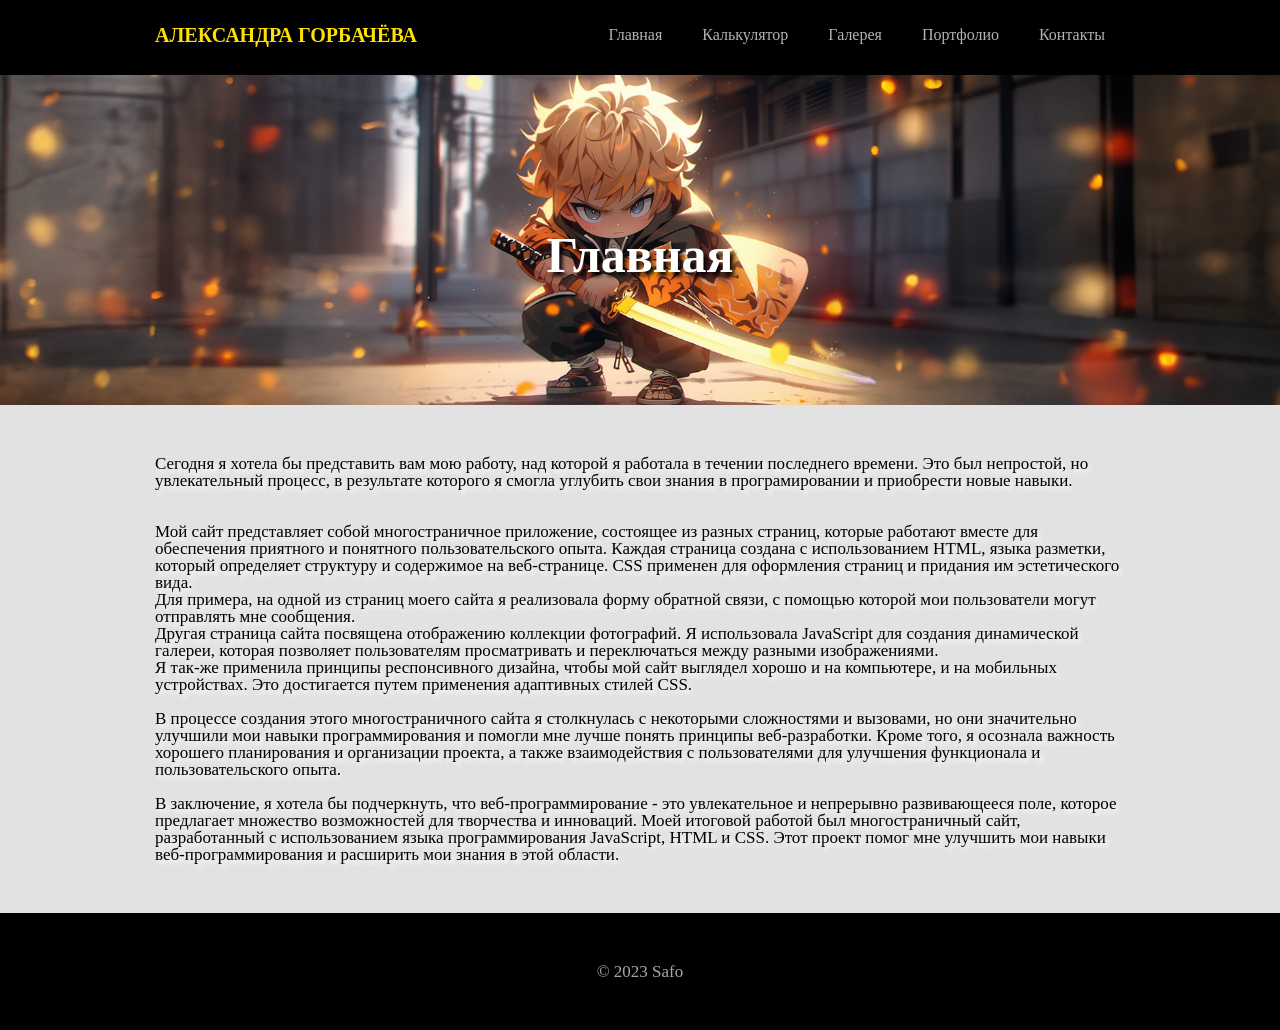
<file: index.html>
<!DOCTYPE html>
<html lang="ru">

<head>
    <meta charset="UTF-8">
    <title>Мой проект</title>
    <meta http-equiv="X-UA-Compatible" content="IE-edge" />
    <meta name="viewport" content="width=device-width, initial-scale=1.0">
    <link rel="stylesheet" href="assets/css/index.css">
    <link rel="shortcut icon" href="img/free-icon-japanese-4917696.ico">

    <link rel="preconnect" href="https://fonts.googleapis.com">
    <link rel="preconnect" href="https://fonts.gstatic.com" crossorigin>
    <link href="https://fonts.googleapis.com/css2?family=Montserrat:wght@400;500;600;700&display=swap" rel="stylesheet">
</head>

<body>
    <nav class="navbar">
        <div class="container">
            <div class="navbar__wrap">
                <div class="hamb">
                    <div class="hamb__field" id="hamb">
                        <span class="bar"></span>
                        <span class="bar"></span>
                        <span class="bar"></span>
                    </div>
                </div>
                <a href="#" class="logo" id="logo">Александра Горбачёва</a>
                <ul class="menu" id="menu">
                    <li><a href="index.html">Главная</a></li>
                    <li><a href="pages/calc.html">Калькулятор</a></li>
                    <li><a href="pages/gallery.html">Галерея</a></li>
                    <li><a href="pages/portfolio.html">Портфолио</a></li>
                    <li><a href="pages/contacts.html">Контакты</a></li>
                </ul>
            </div>
        </div>
    </nav>

    <div class="popup" id="popup"></div>

    <header class="header">
        <div class="container">
            <div class="content">
                <h1>Главная</h1>
            </div>
        </div>
    </header>
    <main class="main">
        <div class="container">
            <div class="content">
                <p>
                    Сегодня я хотелa бы представить вам мою работу, над которой я работалa в течении последнего
                    времени.
                    Это был непростой, но увлекательный процесс, в результате которого я смогла углубить свои знания в
                    програмировании и
                    приобрести новые навыки.
                </p>
                <br>
                <br>
                <p>
                    Мой сайт представляет собой многостраничное приложение, состоящее из разных страниц, которые
                    работают вместе для обеспечения приятного и понятного пользовательского опыта. Каждая страница
                    создана с использованием HTML, языка разметки, который определяет структуру и содержимое на
                    веб-странице. CSS применен для оформления страниц и придания им
                    эстетического вида.<br>
                    Для примера, на одной из страниц моего сайта я реализовалa форму обратной связи, с помощью которой
                    мои пользователи могут отправлять мне сообщения.<br>
                    Другая страница сайта посвящена отображению коллекции фотографий. Я использовалa JavaScript для
                    создания динамической галереи, которая позволяет пользователям просматривать и переключаться между
                    разными изображениями.<br>
                    Я так-же применила принципы респонсивного дизайна, чтобы мой сайт выглядел хорошо и на компьютере, и
                    на мобильных устройствах. Это достигается путем применения адаптивных стилей CSS.
                </p><br>
                <p>В процессе создания этого многостраничного сайта я столкнулась с некоторыми сложностями и вызовами,
                    но
                    они значительно улучшили мои навыки программирования и помогли мне лучше понять принципы
                    веб-разработки. Кроме того, я осознала важность хорошего планирования и организации проекта, а также
                    взаимодействия с пользователями для улучшения функционала и пользовательского опыта.
                </p><br>
                <p>В заключение, я хотелa бы подчеркнуть, что веб-программирование - это увлекательное и непрерывно
                    развивающееся поле, которое предлагает множество возможностей для творчества и инноваций. Моей
                    итоговой работой был многостраничный сайт, разработанный с использованием языка программирования
                    JavaScript, HTML и CSS. Этот проект помог мне улучшить мои навыки веб-программирования и расширить
                    мои знания в этой области.
                </p>
            </div>
        </div>
    </main>

    <footer class="footer">
        <div class="container">
            <div class="content">
                &copy; 2023 Safo
            </div>
        </div>
    </footer>
    <script src="assets/js/burger.js"></script>
</body>

</html>
</file>
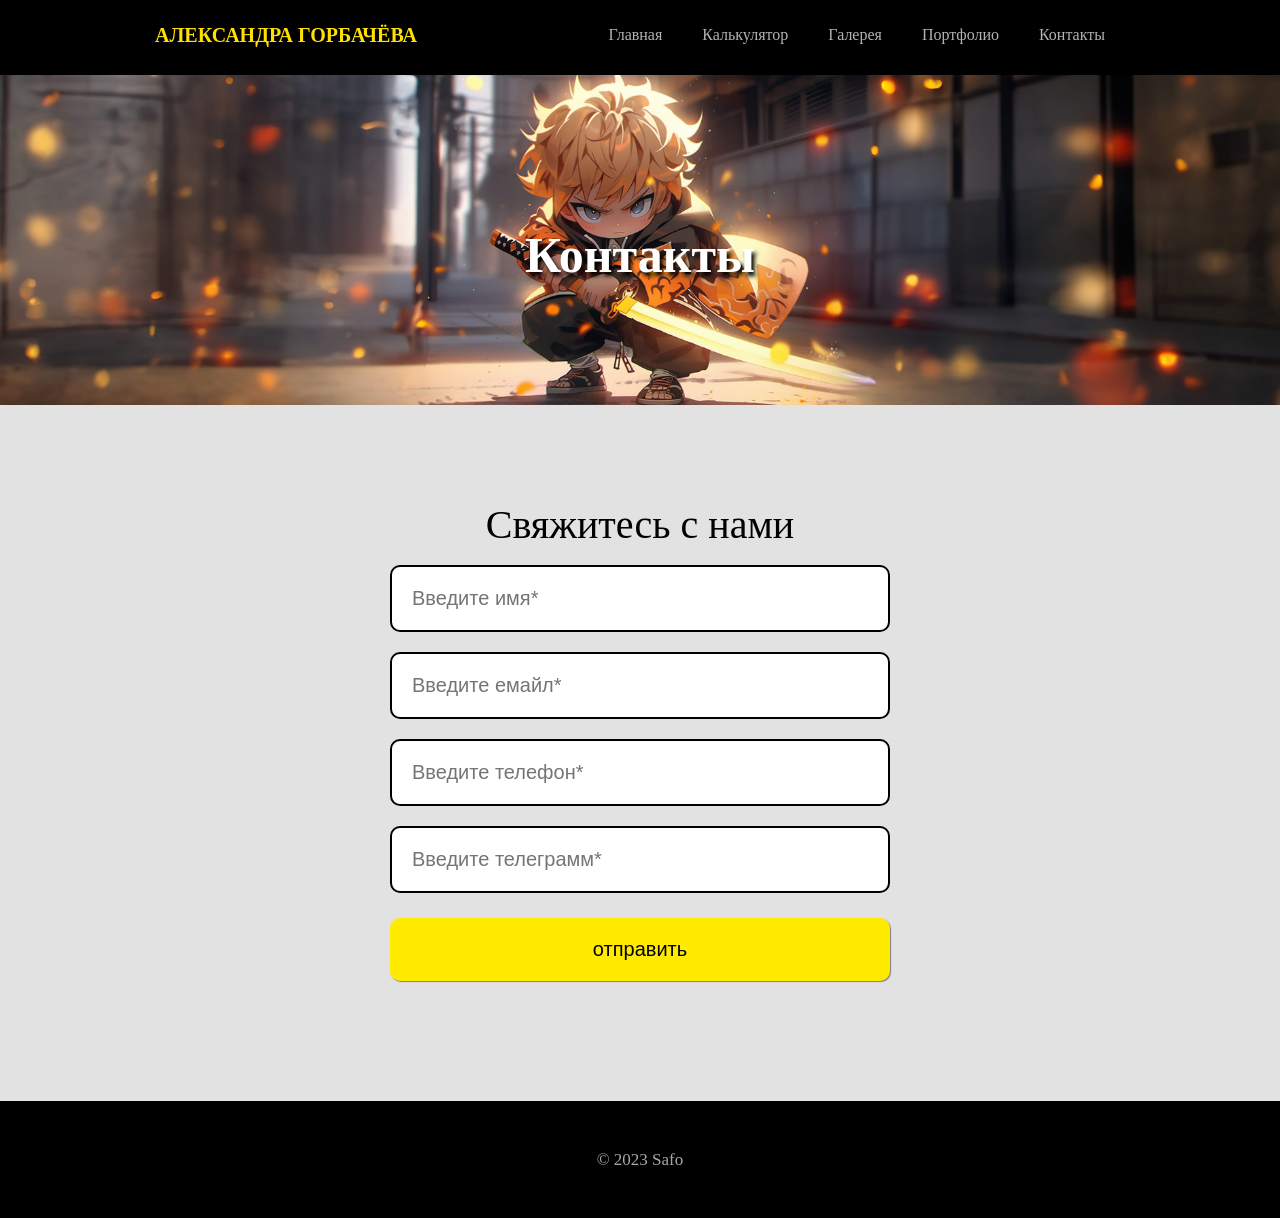
<file: pages/contacts.html>
<!DOCTYPE html>
<html lang="ru">
<head>
    <meta charset="UTF-8">
    <title>Мой проект</title>
    <meta http-equiv="X-UA-Compatible" content="IE-edge" />
    <meta name="viewport" content="width=device-width, initial-scale=1.0">
    <link rel="stylesheet" href="../assets/css/index.css">
    <link rel="shortcut icon" href="../img/free-icon-japanese-4917696.ico">

    <link rel="preconnect" href="https://fonts.googleapis.com">
    <link rel="preconnect" href="https://fonts.gstatic.com" crossorigin>
    <link href="https://fonts.googleapis.com/css2?family=Montserrat:wght@400;500;600;700&display=swap" rel="stylesheet">
</head>

<body>
    <nav class="navbar">
        <div class="container">
            <div class="navbar__wrap">
                <div class="hamb">
                    <div class="hamb__field" id="hamb">
                        <span class="bar"></span>
                        <span class="bar"></span>
                        <span class="bar"></span>
                    </div>
                </div>
                <a href="#" class="logo" id="logo">Александра Горбачёва</a>
                <ul class="menu" id="menu">
                    <li><a href="../index.html">Главная</a></li>
                    <li><a href="calc.html">Калькулятор</a></li>
                    <li><a href="gallery.html">Галерея</a></li>
                    <li><a href="portfolio.html">Портфолио</a></li>
                    <li><a href="contacts.html">Контакты</a></li>
                </ul>
            </div>
        </div>
    </nav>

    <div class="popup" id="popup"></div>

    <header class="header">
        <div class="container">
            <div class="content">
                <h1>Контакты</h1>
            </div>
        </div>
    </header>
    <main class="main">
        <div class="container">
            <div class="content">
              <div class="form__wrap">
                <div class="form__title">Свяжитесь с нами</div>
                <form action="../assets/php/order.php" class="form form-order" method="POST">
                    <div class="form__list">
                        <fieldset class="form__item">
                            <!-- <label for="" class="form__label">Введите имя</label> -->
                            <input type="text" name="username" placeholder="Введите имя*" required minlength="2" maxlength="32" class="form__inp">
                        </fieldset>
                        <fieldset class="form__item">
                            <!-- <label for="" class="form__label">Введите емайл</label> -->
                            <input type="email" name="usermail" placeholder="Введите емайл*" required class="form__inp">
                        </fieldset>
                        <fieldset class="form__item">
                            <!-- <label for="" class="form__label">Введите телефон</label> -->
                            <input type="tel" name="userphone" placeholder="Введите телефон*" required pattern="^\+7[1-9]{10}$" class="form__inp">
                        </fieldset>
                        <fieldset class="form__item">
                            <!-- <label for="" class="form__label">Введите телеграмм</label> -->
                            <input type="text" name="usertelegram" placeholder="Введите телеграмм*" required class="form__inp">
                        </fieldset>

                        <fieldset class="form__item">
                            <button class="form__btn">отправить</button>
                        </fieldset>
                    </div>
                </form>
              </div> 
            </div>
        </div>
    </main>

    <footer class="footer">
        <div class="container">
            <div class="content">
                &copy; 2023 Safo
            </div>
        </div>
    </footer>
    <script src="../assets/js/burger.js"></script>
    
</body>

</html>
</file>
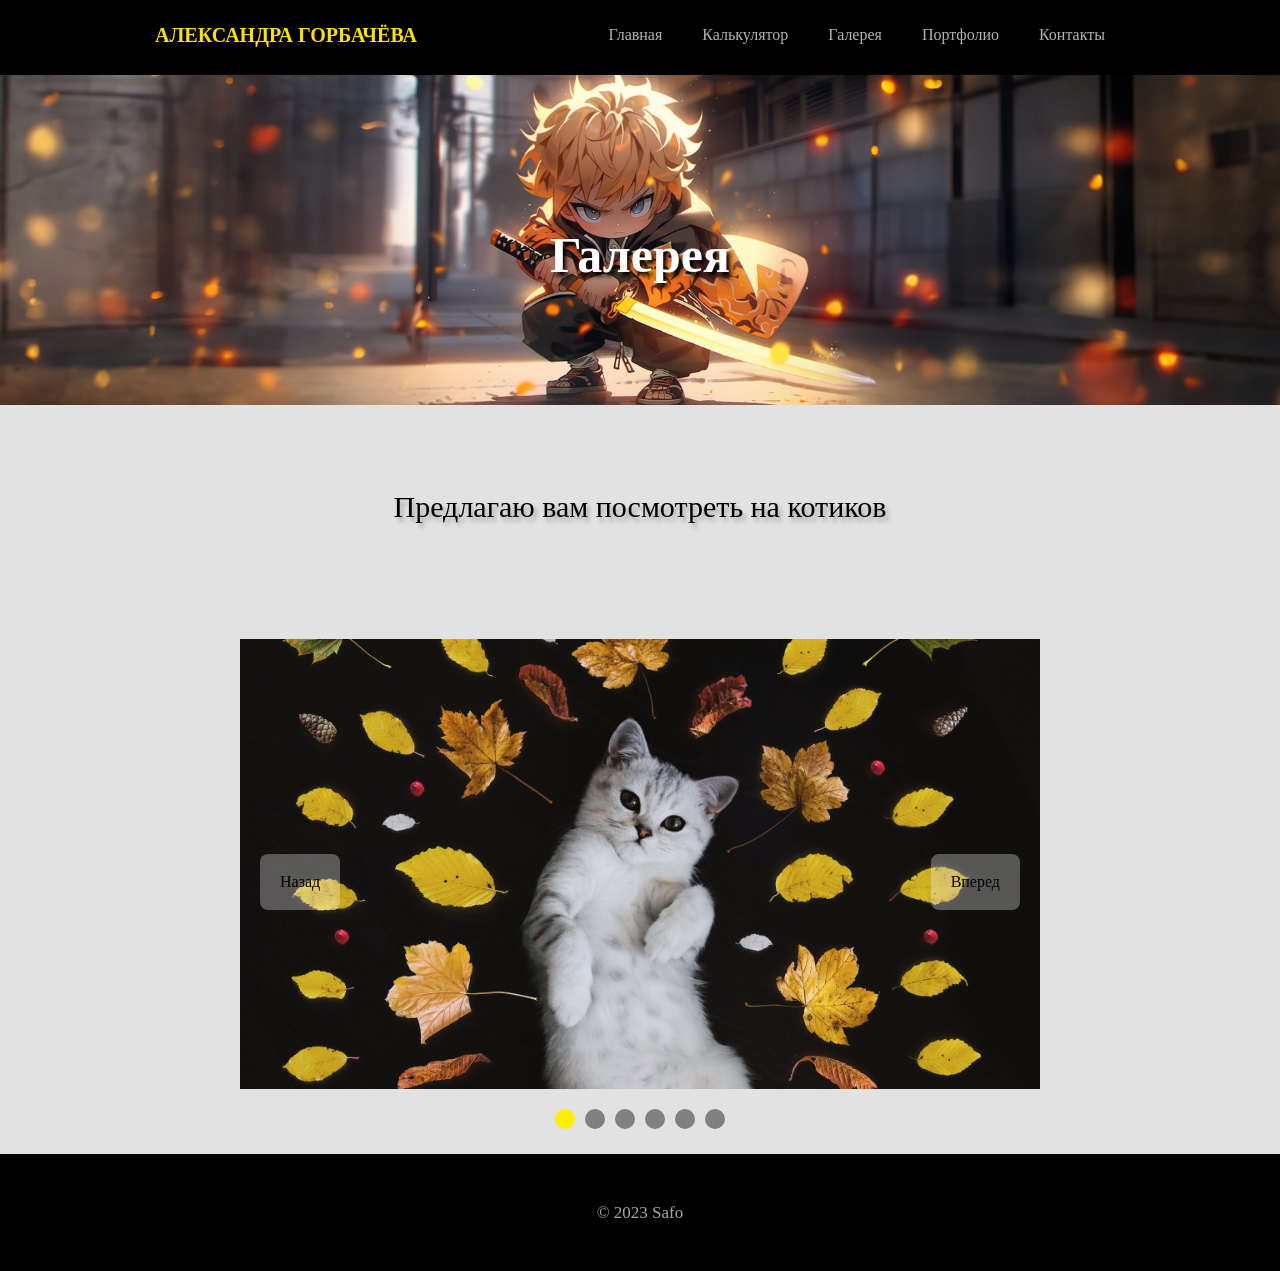
<file: pages/gallery.html>
<!DOCTYPE html>
<html lang="ru">
<head>
    <meta charset="UTF-8">
    <title>Мой проект</title>
    <meta http-equiv="X-UA-Compatible" content="IE-edge" />
    <meta name="viewport" content="width=device-width, initial-scale=1.0">
    <link rel="stylesheet" href="../assets/css/index.css">
    <link rel="shortcut icon" href="../img/free-icon-japanese-4917696.ico">

    <link rel="preconnect" href="https://fonts.googleapis.com">
    <link rel="preconnect" href="https://fonts.gstatic.com" crossorigin>
    <link href="https://fonts.googleapis.com/css2?family=Montserrat:wght@400;500;600;700&display=swap" rel="stylesheet">
</head>

<body>
    <nav class="navbar">
        <div class="container">
            <div class="navbar__wrap">
                <div class="hamb">
                    <div class="hamb__field" id="hamb">
                        <span class="bar"></span>
                        <span class="bar"></span>
                        <span class="bar"></span>
                    </div>
                </div>
                <a href="#" class="logo" id="logo">Александра Горбачёва</a>
                <ul class="menu" id="menu">
                    <li><a href="../index.html\">Главная</a></li>
                    <li><a href="calc.html">Калькулятор</a></li>
                    <li><a href="gallery.html">Галерея</a></li>
                    <li><a href="portfolio.html">Портфолио</a></li>
                    <li><a href="contacts.html">Контакты</a></li>
                </ul>
            </div>
        </div>
    </nav>

    <div class="popup" id="popup"></div>

    <header class="header">
        <div class="container">
            <div class="content">
                <h1>Галерея</h1>
            </div>
        </div>
    </header>
    <main class="main">
        <div class="container">
            <div class="content">
                <br>
                <p class="galery">Предлагаю вам посмотреть на котиков</p>
                <br>
            </div>
        </div>

        <div class="slider__wrap">

            <div id="slider__viewport" class="slider__viewport">
                <div class="slider">
                    <div class="slide"><img src="../img/slider/174159-kot-datskij_dog-gumannoe_obshhestvo_doliny_guronov-bikolor_koshka-rastenie-1920x1080.jpg" alt="1" title="1"></div>
                    <div class="slide"><img src="../img/slider/167163-kot-britanskaya_korotkosherstnaya-shartrez-koshachih-bengalskaya_koshka-1920x1080.jpg" alt="2" title="2"></div>
                    <div class="slide"><img src="../img/slider/169717-kot-milaya_para_kotyat-datskij_dog-kotenok-polosatyj_kot-1920x1080.jpg" alt="3" title="3"></div>
                    <div class="slide"><img src="../img/slider/172418-kot-milyj_kot-datskij_dog-kotenok-koshka_igrushka-1920x1080.jpg" alt="4" title="4"></div>
                    <div class="slide"><img src="../img/slider/150506-hishhnik-koshki_malogo_i_srednego_razmera-morda-kozha-kot-1920x1080.jpg" alt="5" title="5"></div>
                    <div class="slide"><img src="../img/slider/174635-kot-oranzhevyj_mejn_kun-mejn_kun-regdoll-persidskaya_koshka-1920x1080.jpg" alt="6" title="6"></div>
                </div>
            </div>

            <div class="slider__control">
                <div class="slider__control-button slider__control-prev" id="slider__control-prev">Назад</div>
                <div class="slider__control-button slider__control-next" id="slider__control-next">Вперед</div>
            </div>

            <div class="slider__pogeination">
                <div id="viewSlider">
                    <div class="viewSlide"></div>
                    <div class="viewSlide"></div>
                    <div class="viewSlide"></div>
                    <div class="viewSlide"></div>
                    <div class="viewSlide"></div>
                    <div class="viewSlide"></div>
                </div>
            </div>
        </div>
    </main>

    <footer class="footer">
        <div class="container">
            <div class="content">
                &copy; 2023 Safo
            </div>
        </div>
    </footer>
    <script src="../assets/js/slide.js"></script>
    <script src="../assets/js/burger.js"></script>
</body>

</html>
</file>
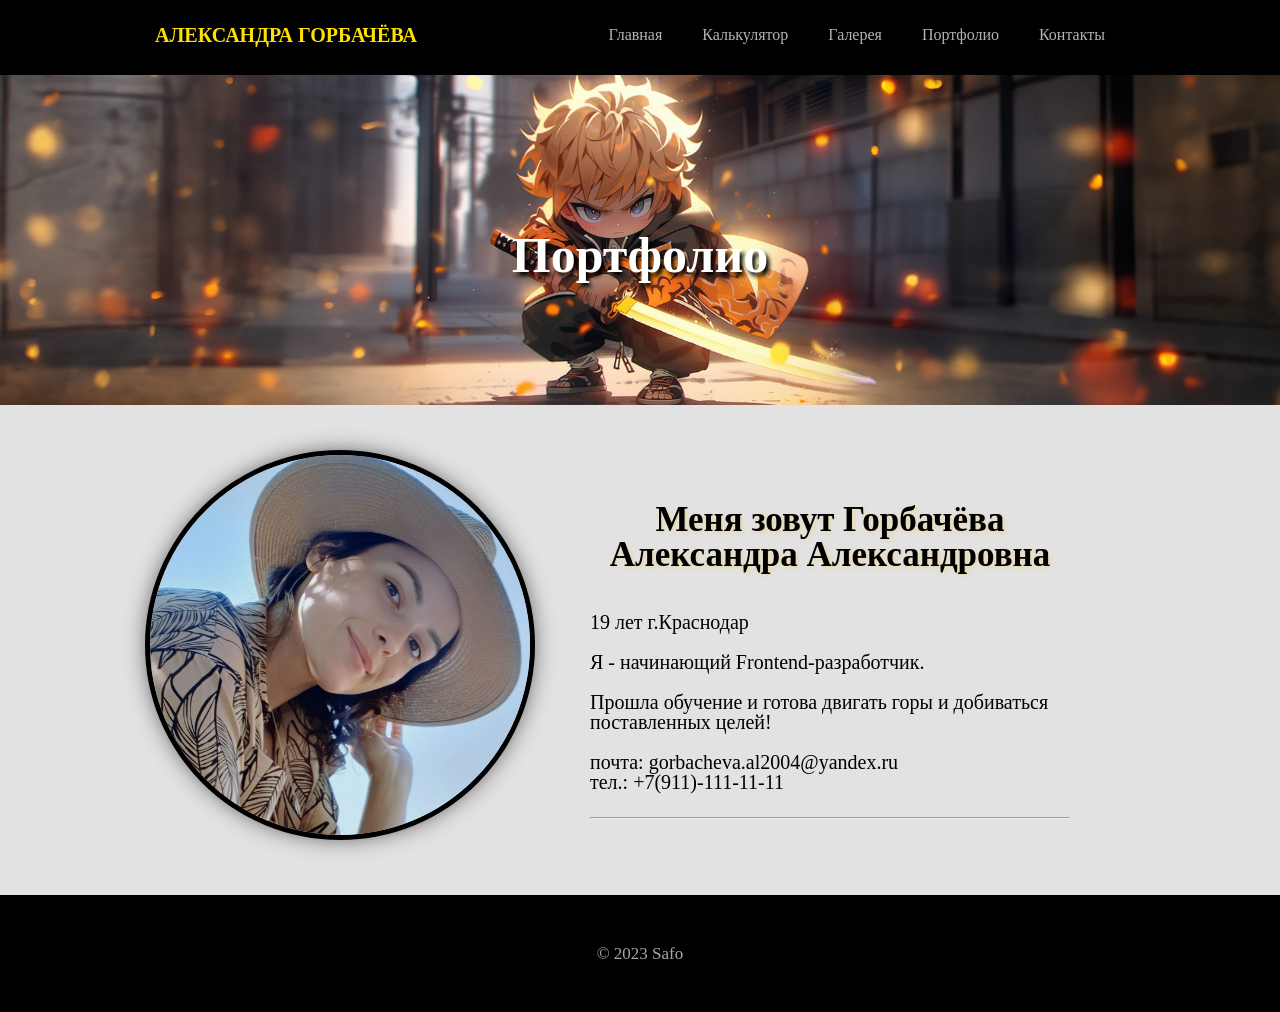
<file: pages/portfolio.html>
<!DOCTYPE html>
<html lang="ru">

<head>
    <meta charset="UTF-8">
    <title>Мой проект</title>
    <meta http-equiv="X-UA-Compatible" content="IE-edge" />
    <meta name="viewport" content="width=device-width, initial-scale=1.0">
    <link rel="stylesheet" href="../assets/css/index.css">
    <link rel="shortcut icon" href="../img/free-icon-japanese-4917696.ico">

    <link rel="preconnect" href="https://fonts.googleapis.com">
    <link rel="preconnect" href="https://fonts.gstatic.com" crossorigin>
    <link href="https://fonts.googleapis.com/css2?family=Montserrat:wght@400;500;600;700&display=swap" rel="stylesheet">
</head>

<body>
    <nav class="navbar">
        <div class="container">
            <div class="navbar__wrap">
                <div class="hamb">
                    <div class="hamb__field" id="hamb">
                        <span class="bar"></span>
                        <span class="bar"></span>
                        <span class="bar"></span>
                    </div>
                </div>
                <a href="#" class="logo" id="logo">Александра Горбачёва</a>
                <ul class="menu" id="menu">
                    <li><a href="../index.html">Главная</a></li>
                    <li><a href="calc.html">Калькулятор</a></li>
                    <li><a href="gallery.html">Галерея</a></li>
                    <li><a href="portfolio.html">Портфолио</a></li>
                    <li><a href="contacts.html">Контакты</a></li>
                </ul>
            </div>
        </div>
    </nav>

    <div class="popup" id="popup"></div>

    <header class="header">
        <div class="container">
            <div class="content">
                <h1>Портфолио</h1>
            </div>
        </div>
    </header>
    <main class="main">
        <div class="portfolio">
            <div class="title">
                <img class="photo" src="../img/2023-09-06 15.01.56.jpg" alt="фото">
                <div class="subtitle">
                    <h1 class="name">Меня зовут Горбачёва Александра Александровна</h1>
                    <ul class="list-name">
                        <li class="list-names"><br>19 лет г.Краснодар</li>
                        <li class="ist-names"><br>Я - начинающий Frontend-разработчик.</li>
                        <li class="list-names"><br>Прошла обучение и готова двигать горы и
                            добиваться поставленных целей!</li>
                            <li class="ist-names"><br>почта: gorbacheva.al2004@yandex.ru</li>
                            <li class="list-names">тел.: +7(911)-111-11-11</li>
                    </ul>
                    <hr>
                </div>
            </div>
        </div>

        <div class="">
    </main>

    <footer class="footer">
        <div class="container">
            <div class="content">
                &copy; 2023 Safo
            </div>
        </div>
    </footer>
    <script src="../assets/js/burger.js"></script>
</body>

</html>
</file>
<file: assets/css/index.css>
@import url(../../assets/css/styles.css);
@import url(../../assets/css/normalize.css);
</file>
